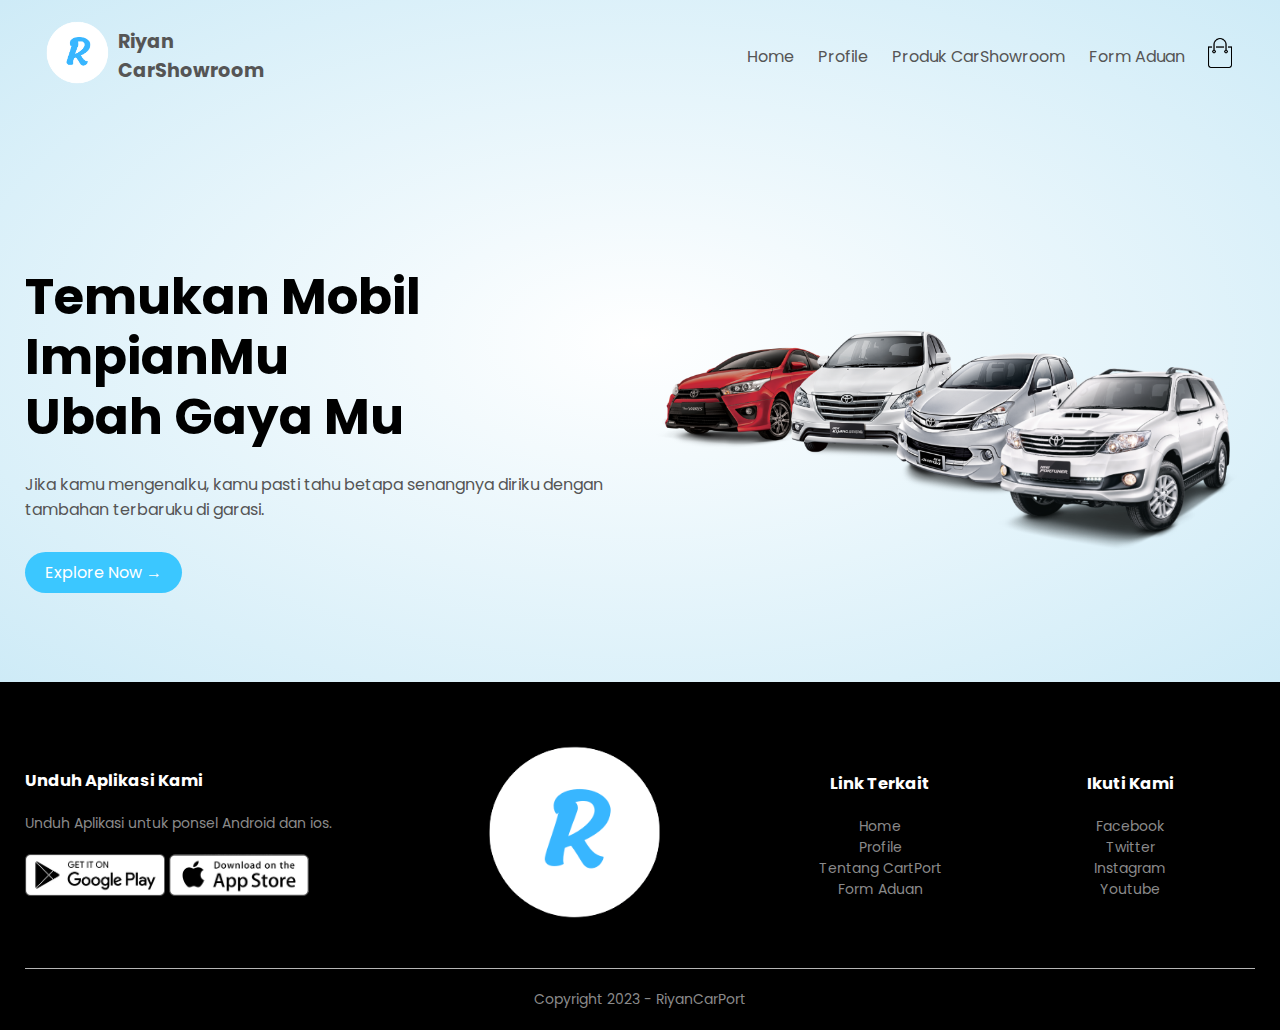
<file: index.html>
<!DOCTYPE html>
<html lang="en">
  <head>
    <meta charset="UTF-8" />
    <meta http-equiv="X-UA-Compatible" content="IE=edge" />
    <meta name="viewport" content="width=device-width, initial-scale=1.0" />
    <title>RiyanCarPort</title> 
    <link rel="stylesheet" href="assets/style.css" /> 
    <link rel="preconnect" href="https://fonts.googleapis.com" />
    <link rel="preconnect" href="https://fonts.gstatic.com" crossorigin />
    <link
      href="https://fonts.googleapis.com/css2?family=Poppins:wght@100;200;400;500;600;700&display=swap"
      rel="stylesheet"
    /> 
    <link rel="shortcut icon" href="assets/images/logo.png" type="image/x-icon">
  </head>
  <body>
    <div class="header">
      <div class="container">
        <div class="navbar">
          <div class="logo">
            <a href="index.html"><img src="assets/images/logo.png" alt="Logo" width="65px" /></a>
            <h2>Riyan <br> CarShowroom</h2>
          </div>
          <nav>
            <ul id="MenuItems">
                <li><a href="index.html">Home</a></li>
                <li><a href="p2.html">Profile</a></li>
                <li><a href="p3.html">Produk CarShowroom</a></li> 
                <li><a href="p4.html">Form Aduan</a></li>
              </ul>
          </nav>
          <a href=""><img src="assets/images/cart.png" alt="cart" width="30px" height="30px"></a>
          <img src="assets/images/menu.png" alt="cart" class="menu-icon" onclick="menutoggle()">
        </div>
        <div class="row min-height-500">
          <div class="col-2">
            <h1>Temukan Mobil ImpianMu <br/>Ubah Gaya Mu</h1>
            <p>
                Jika kamu mengenalku, kamu pasti tahu betapa senangnya diriku dengan<br /> tambahan terbaruku di garasi.
            </p>
            <a href="" class="btn">Explore Now &#8594;</a>
          </div>
          <div class="col-2">
            <img src="assets/images/pngwing.com(1).png" alt="bg" />
          </div>
        </div>
      </div>
    </div> 
  
    <div class="footer">
        <div class="container">
            <div class="row">
                <div class="footer-col-1">
                    <h3>Unduh Aplikasi Kami</h3>
                    <p>Unduh Aplikasi untuk ponsel Android dan ios.</p>
                    <div class="app-logo">
                        <img src="assets/images/play-store.png" alt="Play Store">
                        <img src="assets/images/app-store.png" alt="App Store">
                    </div>
                </div>
                <div class="footer-col-2">
                    <img src="assets/images/logo.png" alt="Logo White">
                </div>
                <div class="footer-col-3">
                    <h3>Link Terkait</h3>
                    <ul>
                        <li>Home</li>
                        <li>Profile</li>
                        <li>Tentang CartPort</li>
                        <li>Form Aduan</li>
                    </ul>
                </div>
                <div class="footer-col-4">
                    <h3>Ikuti Kami</h3>
                    <ul>
                        <li>Facebook</li>
                        <li>Twitter</li>
                        <li>Instagram</li>
                        <li>Youtube</li>
                    </ul>
                </div>
            </div>
            <hr>
            <p class="copyright" >Copyright 2023 - RiyanCarPort</p>
        </div>
    </div>
    <script>
        feather.replace()
        </script>

    <script>
        var MenuItems = document.getElementById("MenuItems");
        MenuItems.style.maxHeight = "0px";
        function menutoggle(){
            if(MenuItems.style.maxHeight == "0px"){
                MenuItems.style.maxHeight = "200px"
            }else{
                MenuItems.style.maxHeight = "0px"
            }
        }
    </script>
  </body>
  </html>
</file>
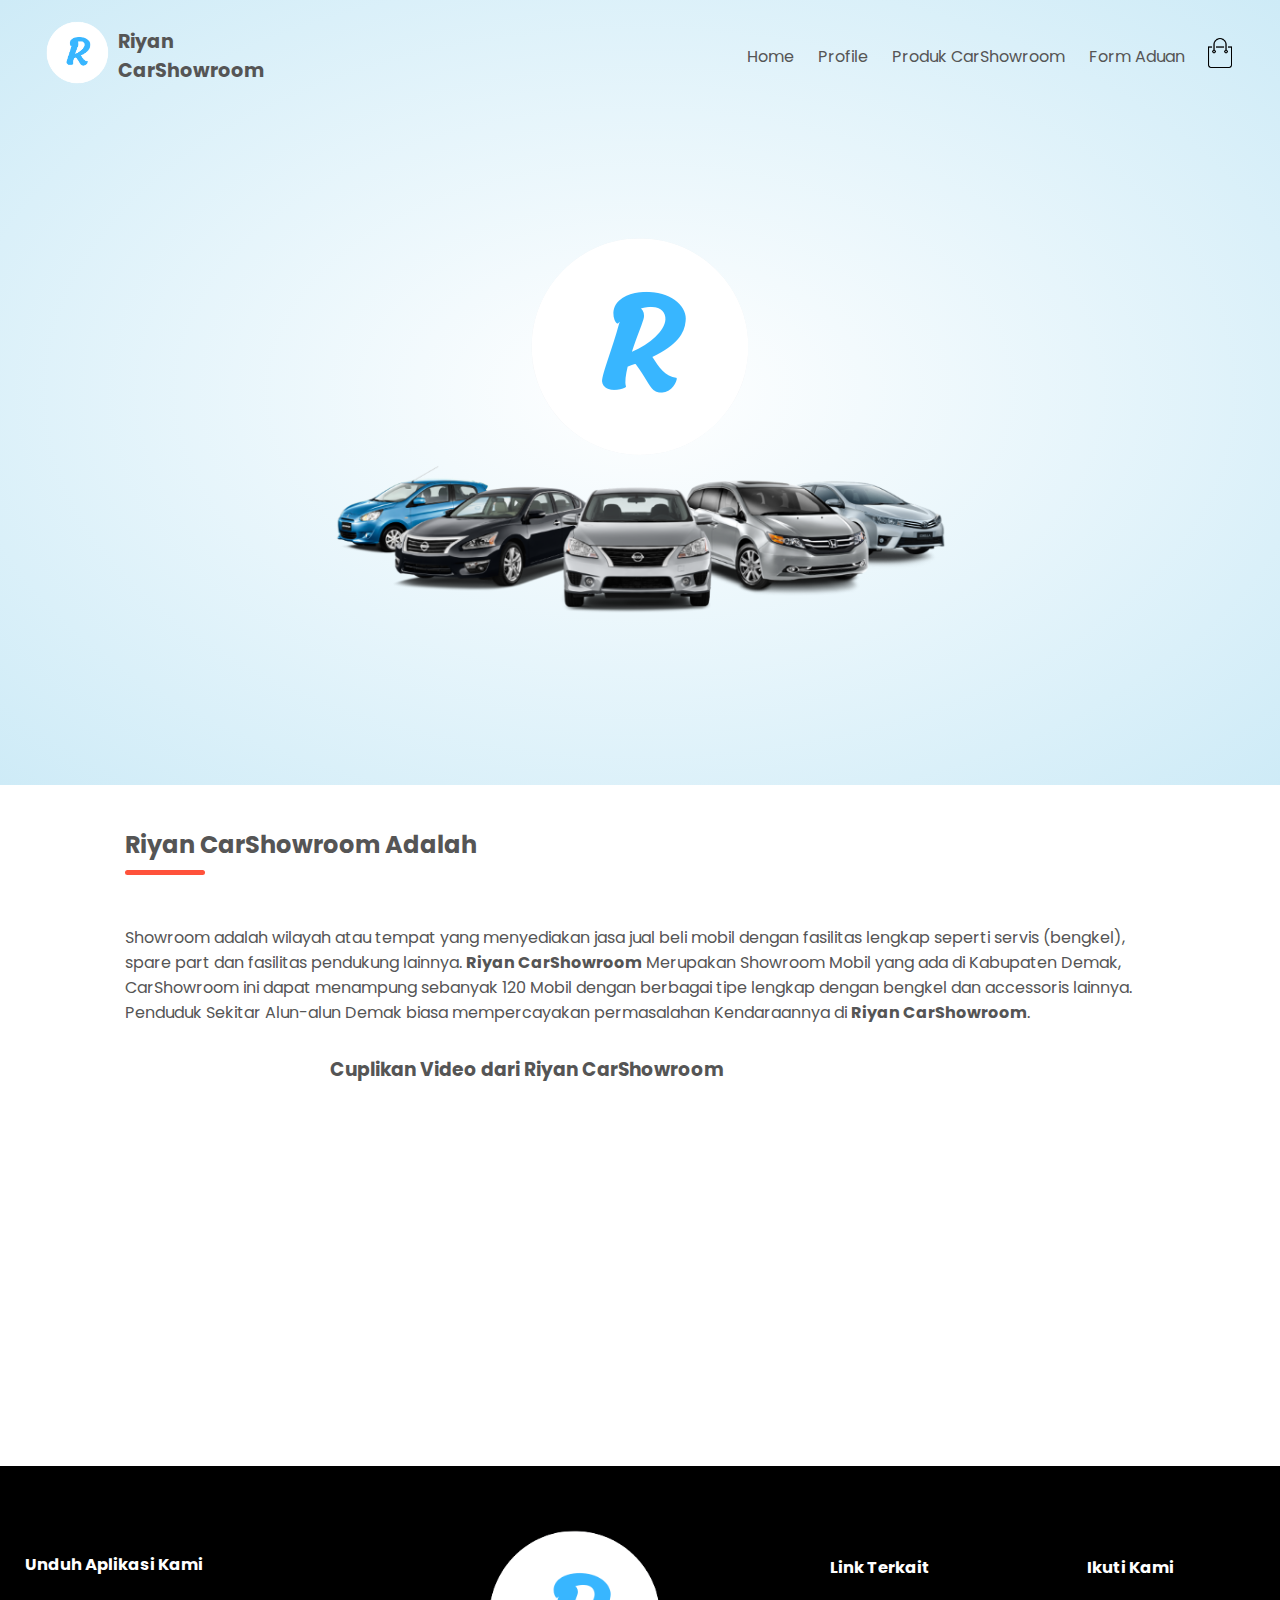
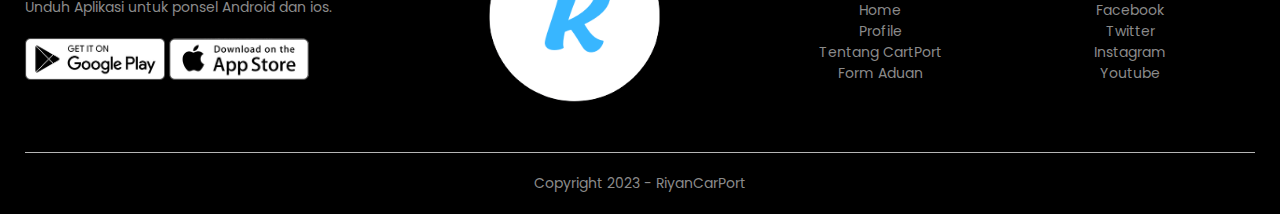
<file: p2.html>
<!DOCTYPE html>
<html lang="en">
  <head>
    <meta charset="UTF-8" />
    <meta http-equiv="X-UA-Compatible" content="IE=edge" />
    <meta name="viewport" content="width=device-width, initial-scale=1.0" />
    <title>RiyanCarPort</title> 
    <link rel="stylesheet" href="assets/style.css" /> 
    <link rel="preconnect" href="https://fonts.googleapis.com" />
    <link rel="preconnect" href="https://fonts.gstatic.com" crossorigin />
    <link
      href="https://fonts.googleapis.com/css2?family=Poppins:wght@100;200;400;500;600;700&display=swap"
      rel="stylesheet"
    /> 
    <link rel="shortcut icon" href="assets/images/logo.png" type="image/x-icon">
  </head>
  <body>
    <div class="header">
      <div class="container">
        <div class="navbar">
          <div class="logo">
            <a href="index.html"><img src="assets/images/logo.png" alt="Logo" width="65px" /></a>
            <h2>Riyan <br> CarShowroom</h2>
          </div>
          <nav>
            <ul id="MenuItems">
                <li><a href="index.html">Home</a></li>
                <li><a href="p2.html">Profile</a></li>
                <li><a href="p3.html">Produk CarShowroom</a></li> 
                <li><a href="p4.html">Form Aduan</a></li>
              </ul>
          </nav>
          <a href=""><img src="assets/images/cart.png" alt="cart" width="30px" height="30px"></a>
          <img src="assets/images/menu.png" alt="cart" class="menu-icon" onclick="menutoggle()">
        </div>
        <div class="row"> 
          <div class="col-2 text-align-center">
            <img class="logo-profile" src="assets/images/logo.png" alt="">
            <img src="assets/images/pngwing.com.png" alt="bg" />
          </div>
        </div>
      </div>
    </div> 
    <div class="small-container">
        <h2 class="title">Riyan CarShowroom Adalah</h2>
        <div class="row">
            <p>Showroom adalah wilayah atau tempat yang menyediakan jasa jual beli mobil dengan fasilitas lengkap seperti servis (bengkel), spare part dan fasilitas pendukung lainnya. <b>Riyan CarShowroom</b> Merupakan Showroom Mobil yang ada di Kabupaten Demak,
                CarShowroom ini dapat menampung sebanyak 120 Mobil dengan berbagai tipe lengkap dengan bengkel dan accessoris lainnya. Penduduk Sekitar Alun-alun Demak biasa mempercayakan permasalahan Kendaraannya di <b>Riyan CarShowroom</b>.
            </p>
            <div class="fdr-clm">
                <h3 class="text-apaini">Cuplikan Video dari Riyan CarShowroom</h3>
                <iframe class="iframe" width="560" height="315" src="https://www.youtube.com/embed/bcmTWwfQkTQ?si=o8OK-pf2UO1-OnRA" title="YouTube video player" frameborder="0" allow="accelerometer; autoplay; clipboard-write; encrypted-media; gyroscope; picture-in-picture; web-share" allowfullscreen></iframe>
            </div>
        </div>
    </div>
     

  
    <div class="footer">
        <div class="container">
            <div class="row">
                <div class="footer-col-1">
                    <h3>Unduh Aplikasi Kami</h3>
                    <p>Unduh Aplikasi untuk ponsel Android dan ios.</p>
                    <div class="app-logo">
                        <img src="assets/images/play-store.png" alt="Play Store">
                        <img src="assets/images/app-store.png" alt="App Store">
                    </div>
                </div>
                <div class="footer-col-2">
                    <img src="assets/images/logo.png" alt="Logo White">
                </div>
                <div class="footer-col-3">
                    <h3>Link Terkait</h3>
                    <ul>
                        <li>Home</li>
                        <li>Profile</li>
                        <li>Tentang CartPort</li>
                        <li>Form Aduan</li>
                    </ul>
                </div>
                <div class="footer-col-4">
                    <h3>Ikuti Kami</h3>
                    <ul>
                        <li>Facebook</li>
                        <li>Twitter</li>
                        <li>Instagram</li>
                        <li>Youtube</li>
                    </ul>
                </div>
            </div>
            <hr>
            <p class="copyright" >Copyright 2023 - RiyanCarPort</p>
        </div>
    </div>

    <script>
        feather.replace()
        </script>

    <script>
        var MenuItems = document.getElementById("MenuItems");
        MenuItems.style.maxHeight = "0px";
        function menutoggle(){
            if(MenuItems.style.maxHeight == "0px"){
                MenuItems.style.maxHeight = "200px"
            }else{
                MenuItems.style.maxHeight = "0px"
            }
        }
    </script>
  </body>
  </html>
</file>
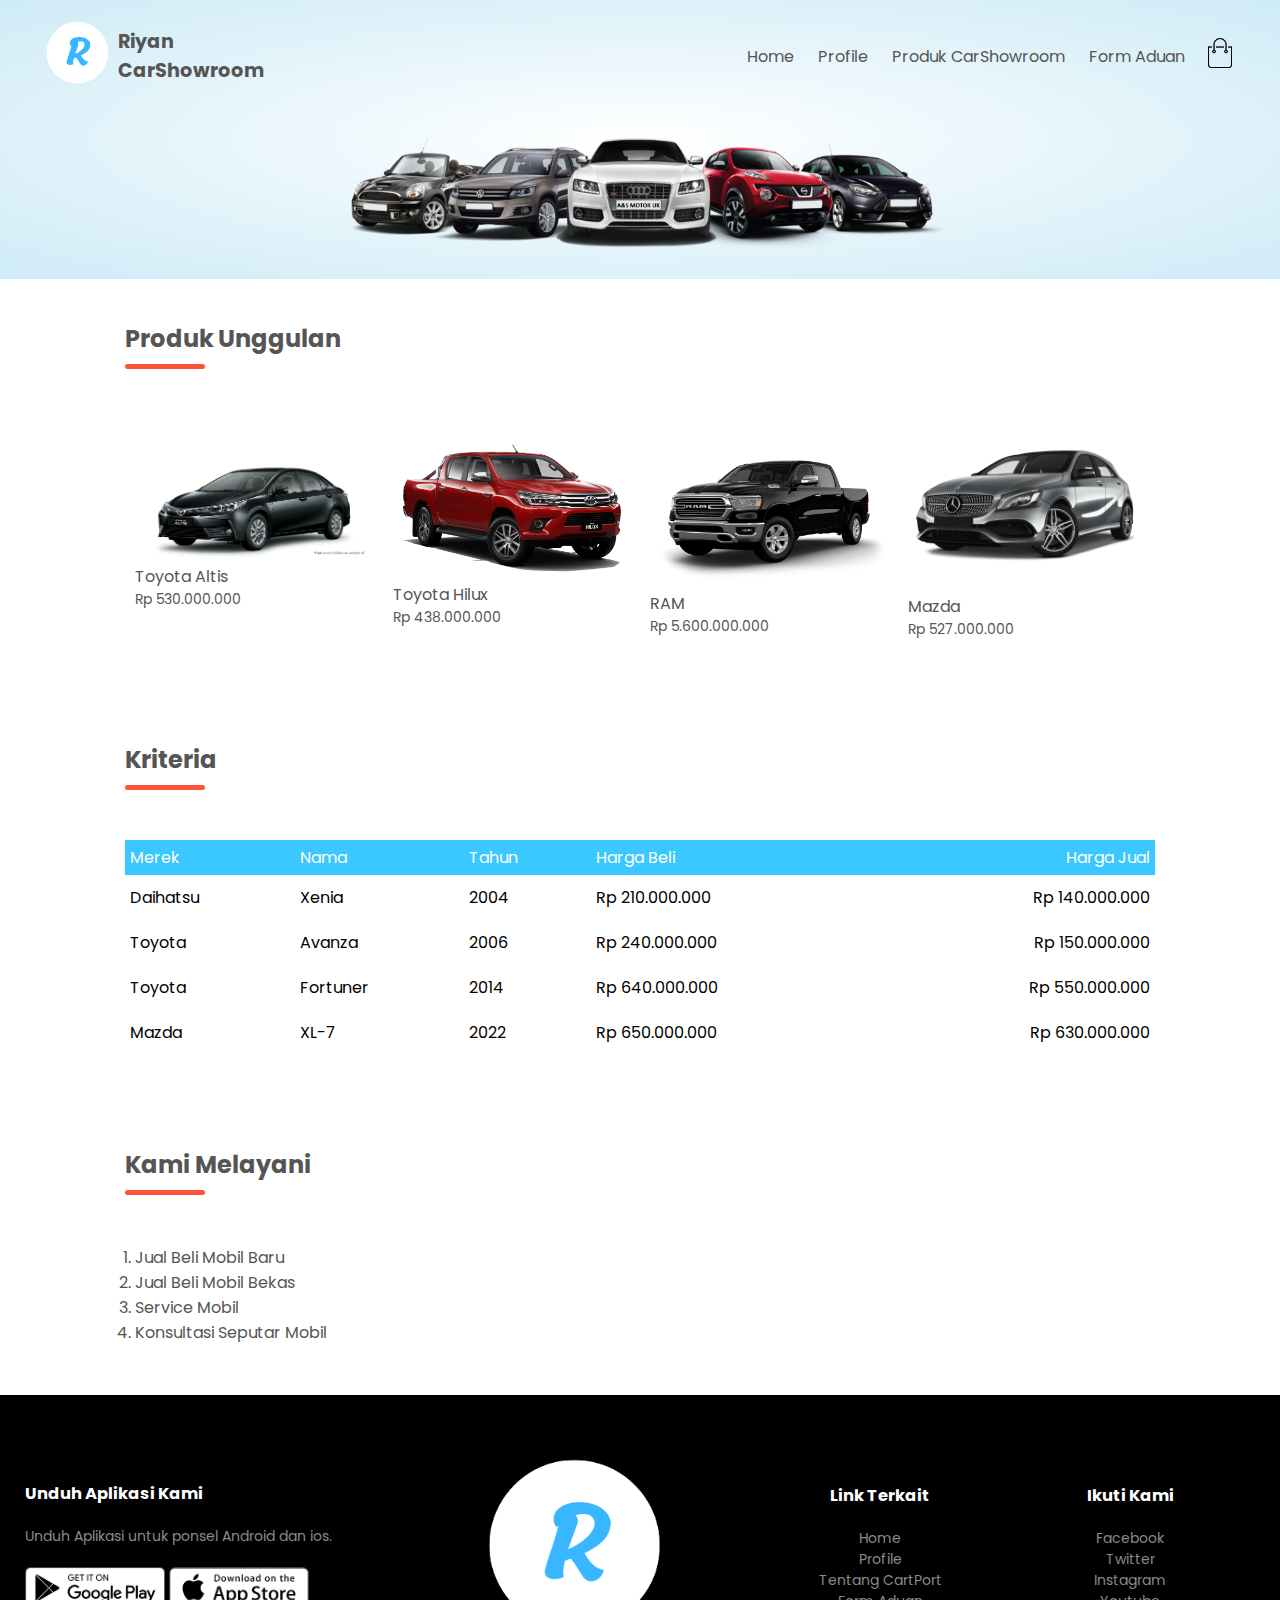
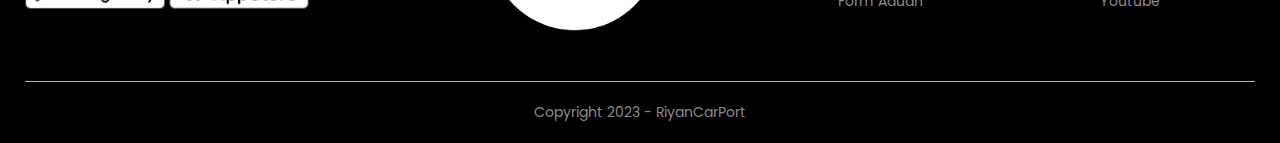
<file: p3.html>
<!DOCTYPE html>
<html lang="en">
  <head>
    <meta charset="UTF-8" />
    <meta http-equiv="X-UA-Compatible" content="IE=edge" />
    <meta name="viewport" content="width=device-width, initial-scale=1.0" />
    <title>RiyanCarPort</title> 
    <link rel="stylesheet" href="assets/style.css" /> 
    <link rel="preconnect" href="https://fonts.googleapis.com" />
    <link rel="preconnect" href="https://fonts.gstatic.com" crossorigin />
    <link
      href="https://fonts.googleapis.com/css2?family=Poppins:wght@100;200;400;500;600;700&display=swap"
      rel="stylesheet"
    /> 
    <link rel="shortcut icon" href="assets/images/logo.png" type="image/x-icon">
  </head>
  <body>
    <div class="header">
      <div class="container">
        <div class="navbar">
          <div class="logo">
            <a href="index.html"><img src="assets/images/logo.png" alt="Logo" width="65px" /></a>
            <h2>Riyan <br> CarShowroom</h2>
          </div>
          <nav>
            <ul id="MenuItems">
              <li><a href="index.html">Home</a></li>
              <li><a href="p2.html">Profile</a></li>
              <li><a href="p3.html">Produk CarShowroom</a></li> 
              <li><a href="p4.html">Form Aduan</a></li>
            </ul>
          </nav>
          <a href=""><img src="assets/images/cart.png" alt="cart" width="30px" height="30px"></a>
          <img src="assets/images/menu.png" alt="cart" class="menu-icon" onclick="menutoggle()">
        </div>
        <div class="row" style="margin: 0;"> 
          <div class="col-2 text-align-center"> 
            <img style="padding: 0;" src="assets/images/pngwing.com(6).png" alt="bg" />
          </div>
        </div>
      </div>
    </div> 
 
    <div class="small-container">
        <h2 class="title">Produk Unggulan</h2>
        <div class="row justify-content">
            <div class="col-4">
                <a href="product-detail.html"><img src="assets/images/pngwing.com(2).png" alt="Product 1"></a>
                <a href="product-detail.html"><h4>Toyota Altis</h4></a>
                <div class="rating">
                    <i data-feather="star" width="16px"></i>
                    <i data-feather="star" width="16px"></i>
                    <i data-feather="star" width="16px"></i>
                    <i data-feather="star" width="16px"></i>
                </div>
                <p>Rp 530.000.000</p>
            </div>
            <div class="col-4">
                <img src="assets/images/pngwing.com(3).png" alt="Product 2">
                <h4>Toyota Hilux</h4>
                <div class="rating">
                    <i data-feather="star" width="16px"></i>
                    <i data-feather="star" width="16px"></i>
                    <i data-feather="star" width="16px"></i>
                    <i data-feather="star" width="16px"></i>
                </div>
                <p>Rp 438.000.000</p>
            </div>
            <div class="col-4">
                <img src="assets/images/pngwing.com(5).png" alt="Product 3">
                <h4>RAM</h4>
                <div class="rating">
                    <i data-feather="star" width="16px"></i>
                    <i data-feather="star" width="16px"></i>
                    <i data-feather="star" width="16px"></i>
                    <i data-feather="star" width="16px"></i> 
                </div>
                <p>Rp 5.600.000.000</p>
            </div>
            <div class="col-4">
                <img src="assets/images/pngwing.com(4).png" alt="Product 4">
                <h4>Mazda</h4>
                <div class="rating">
                    <i data-feather="star" width="16px"></i> 
                    <i data-feather="star" width="16px"></i> 
                    <i data-feather="star" width="16px"></i>                     
                    <i data-feather="star" width="16px"></i> 
                    <i data-feather="star" width="16px"></i> 
                </div>
                <p>Rp 527.000.000</p>
            </div> 
        </div> 
    </div>

    <div class="small-container">
        <h2 class="title">Kriteria</h2>
        <div class="row justify-content"> 
            <table class="mb-50">
                <tr>
                    <th>Merek</th>
                    <th>Nama</th>
                    <th>Tahun</th>
                    <th>Harga Beli</th>
                    <th>Harga Jual</th>
                </tr>
                <tr> 
                    <td>Daihatsu</td>
                    <td>Xenia</td>
                    <td>2004</td>
                    <td>Rp 210.000.000</td>
                    <td>Rp 140.000.000</td>
                </tr>
                <tr> 
                    <td>Toyota</td>
                    <td>Avanza</td>
                    <td>2006</td>
                    <td>Rp 240.000.000</td>
                    <td>Rp 150.000.000</td>
                </tr>
                <tr> 
                    <td>Toyota</td>
                    <td>Fortuner</td>
                    <td>2014</td>
                    <td>Rp 640.000.000</td>
                    <td>Rp 550.000.000</td>
                </tr>
                <tr> 
                    <td>Mazda</td>
                    <td>XL-7</td>
                    <td>2022</td>
                    <td>Rp 650.000.000</td>
                    <td>Rp 630.000.000</td>
                </tr>
            </table>
        </div> 
    </div>

    <div class="small-container">
        <h2 class="title">Kami Melayani</h2>
        <div class="row jtc-strt"> 
            <ol class="mb-50">
                <li>Jual Beli Mobil Baru</li>
                <li>Jual Beli Mobil Bekas</li>
                <li>Service Mobil</li>
                <li>Konsultasi Seputar Mobil</li>
            </ol>
        </div> 
    </div>

  
    <div class="footer">
        <div class="container">
            <div class="row">
                <div class="footer-col-1">
                    <h3>Unduh Aplikasi Kami</h3>
                    <p>Unduh Aplikasi untuk ponsel Android dan ios.</p>
                    <div class="app-logo">
                        <img src="assets/images/play-store.png" alt="Play Store">
                        <img src="assets/images/app-store.png" alt="App Store">
                    </div>
                </div>
                <div class="footer-col-2">
                    <img src="assets/images/logo.png" alt="Logo White">
                </div>
                <div class="footer-col-3">
                    <h3>Link Terkait</h3>
                    <ul>
                        <li>Home</li>
                        <li>Profile</li>
                        <li>Tentang CartPort</li>
                        <li>Form Aduan</li>
                    </ul>
                </div>
                <div class="footer-col-4">
                    <h3>Ikuti Kami</h3>
                    <ul>
                        <li>Facebook</li>
                        <li>Twitter</li>
                        <li>Instagram</li>
                        <li>Youtube</li>
                    </ul>
                </div>
            </div>
            <hr>
            <p class="copyright" >Copyright 2023 - RiyanCarPort</p>
        </div>
    </div>

    <script>
        feather.replace()
        </script>

    <script>
        var MenuItems = document.getElementById("MenuItems");
        MenuItems.style.maxHeight = "0px";
        function menutoggle(){
            if(MenuItems.style.maxHeight == "0px"){
                MenuItems.style.maxHeight = "200px"
            }else{
                MenuItems.style.maxHeight = "0px"
            }
        }
    </script>
  </body>
  </html>
</file>
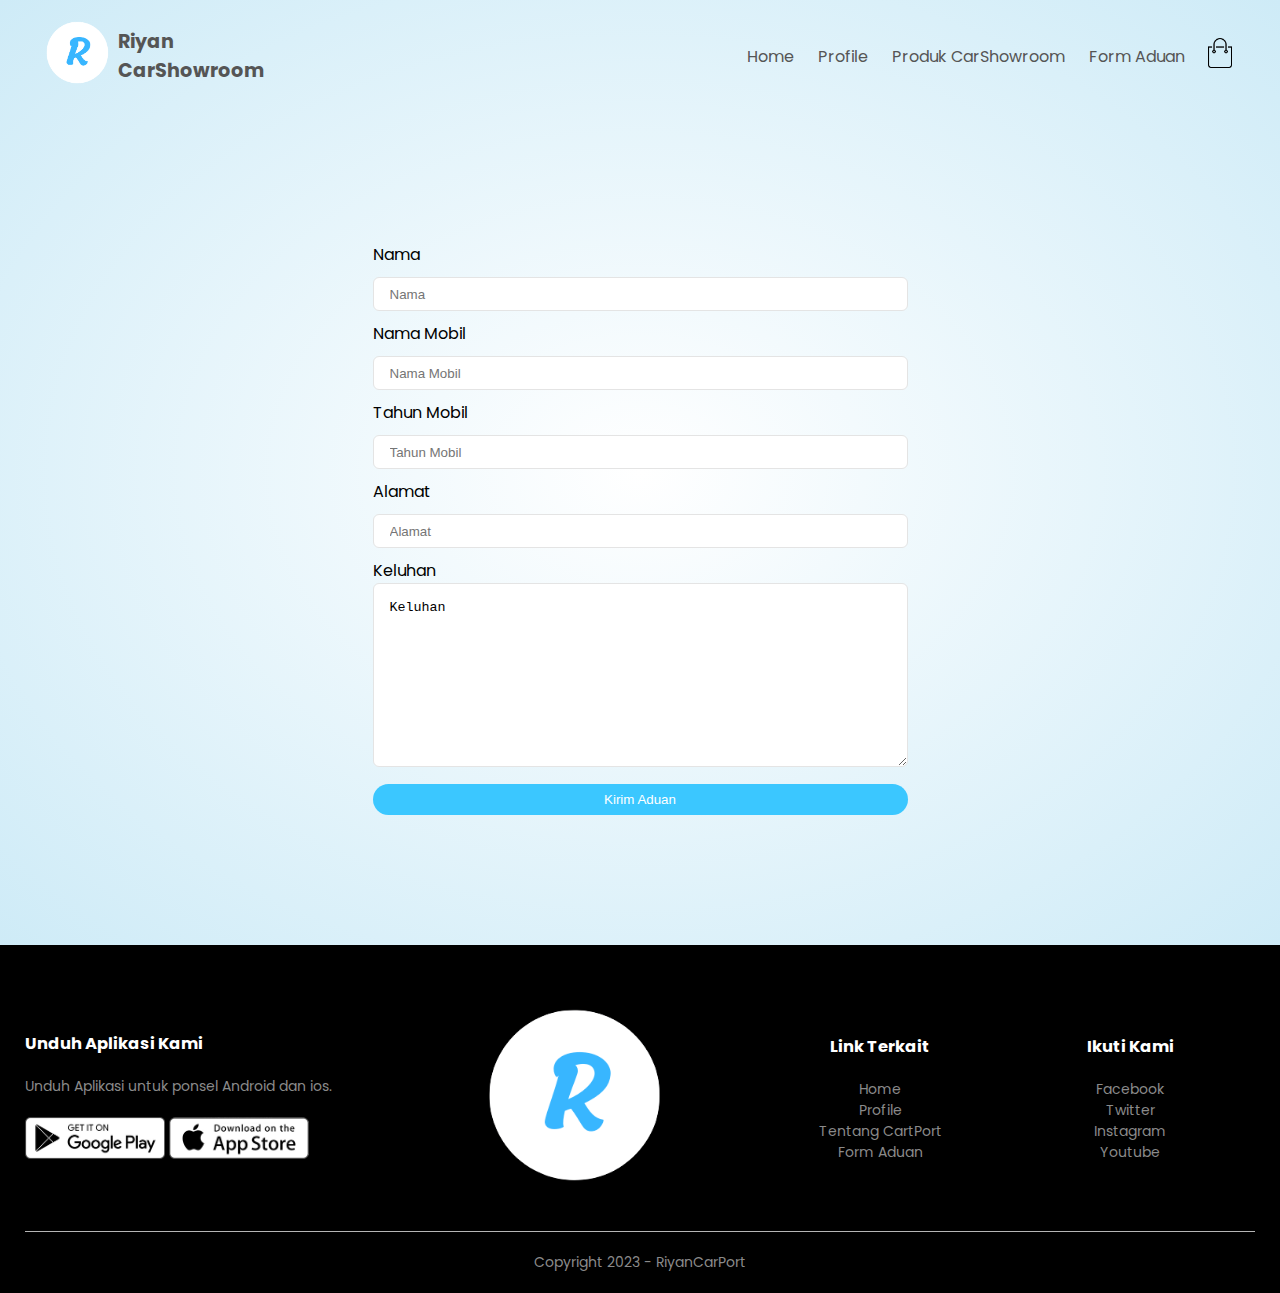
<file: p4.html>
<!DOCTYPE html>
<html lang="en">
  <head>
    <meta charset="UTF-8" />
    <meta http-equiv="X-UA-Compatible" content="IE=edge" />
    <meta name="viewport" content="width=device-width, initial-scale=1.0" />
    <title>RiyanCarPort</title> 
    <link rel="stylesheet" href="assets/style.css" /> 
    <link rel="preconnect" href="https://fonts.googleapis.com" />
    <link rel="preconnect" href="https://fonts.gstatic.com" crossorigin />
    <link
      href="https://fonts.googleapis.com/css2?family=Poppins:wght@100;200;400;500;600;700&display=swap"
      rel="stylesheet"
    /> 
    <link rel="shortcut icon" href="assets/images/logo.png" type="image/x-icon">
  </head>
  <body>
    <div class="header">
        <div class="container">
            <div class="navbar">
              <div class="logo">
                <a href="index.html"><img src="assets/images/logo.png" alt="Logo" width="65px" /></a>
                <h2>Riyan <br> CarShowroom</h2>
              </div>
              <nav>
                <ul id="MenuItems">
                    <li><a href="index.html">Home</a></li>
                    <li><a href="p2.html">Profile</a></li>
                    <li><a href="p3.html">Produk CarShowroom</a></li> 
                    <li><a href="p4.html">Form Aduan</a></li>
                  </ul>
              </nav>
              <a href=""><img src="assets/images/cart.png" alt="cart" width="30px" height="30px"></a>
              <img src="assets/images/menu.png" alt="cart" class="menu-icon" onclick="menutoggle()">
            </div>
            <div class="row"> 
              <div class="col-2 text-align-center"> 
                <div class="box-form-aduan">
                    <form action="" class="text-align-start">
                        <label for="" >Nama</label>
                        <input type="text" class="form-control" placeholder="Nama">
                        <label for="">Nama Mobil</label>
                        <input type="text" class="form-control" placeholder="Nama Mobil">
                        <label for="">Tahun Mobil</label>
                        <input type="number" class="form-control" placeholder="Tahun Mobil">
                        <label for="">Alamat</label>
                        <input type="text" class="form-control" placeholder="Alamat">
                        <label for="">Keluhan</label>
                        <textarea name="" id="" cols="30" rows="10" class="form-control">Keluhan</textarea>
                        <button class="btn">Kirim Aduan</button>
                    </form>
                </div>
              </div>
            </div>
        </div>
    </div> 


 
 
    <div class="footer">
        <div class="container">
            <div class="row">
                <div class="footer-col-1">
                    <h3>Unduh Aplikasi Kami</h3>
                    <p>Unduh Aplikasi untuk ponsel Android dan ios.</p>
                    <div class="app-logo">
                        <img src="assets/images/play-store.png" alt="Play Store">
                        <img src="assets/images/app-store.png" alt="App Store">
                    </div>
                </div>
                <div class="footer-col-2">
                    <img src="assets/images/logo.png" alt="Logo White">
                </div>
                <div class="footer-col-3">
                    <h3>Link Terkait</h3>
                    <ul>
                        <li>Home</li>
                        <li>Profile</li>
                        <li>Tentang CartPort</li>
                        <li>Form Aduan</li>
                    </ul>
                </div>
                <div class="footer-col-4">
                    <h3>Ikuti Kami</h3>
                    <ul>
                        <li>Facebook</li>
                        <li>Twitter</li>
                        <li>Instagram</li>
                        <li>Youtube</li>
                    </ul>
                </div>
            </div>
            <hr>
            <p class="copyright" >Copyright 2023 - RiyanCarPort</p>
        </div>
    </div>
    <script>
        feather.replace()
        </script>

    <script>
        var MenuItems = document.getElementById("MenuItems");
        MenuItems.style.maxHeight = "0px";
        function menutoggle(){
            if(MenuItems.style.maxHeight == "0px"){
                MenuItems.style.maxHeight = "200px"
            }else{
                MenuItems.style.maxHeight = "0px"
            }
        }
    </script>
  </body>
  </html>
</file>
<file: assets/style.css>
*{
    margin: 0;
    padding: 0;
    box-sizing: border-box;
    outline: none;

}
body{
    font-family: 'Poppins', sans-serif;;
}
.navbar{
    display: flex;
    align-items: center;
    padding: 20px;
}
.navbar .logo{
    display: flex;
    gap: 0.5rem;
    align-items: center;
}
.navbar .logo h2{
    font-size: 1.2rem;
    color: #555;
}
nav{
    flex: 1; 
    /* flex-grow = 1*/
    /* flex-shrink = 1 */
    /* flex-basis = auto */
    text-align: right; 
}
nav ul{
    display: inline-block;
    list-style-type: none;
}
nav ul li{
    display: inline-block;
    margin-right: 20px;
}
a{
    text-decoration: none;
    color: #555;
}
p{
    color: #555;
}
.container{
    max-width: 1300px;
    margin: auto;
    padding: 0 25px;
}
.row{
    display: flex;
    align-items: center;
    flex-wrap: wrap;
    justify-content: center;
}
 
.col-2{
    flex-basis: 50%;
    min-width: 300px;
}
.text-align-center{
    text-align: center;
}
.logo-profile{ 
    margin-bottom: -250px; 
}
.col-2 img{
    max-width: 100%;
    padding: 50px 0;
}
.col-2 h1{
    font-size: 50px;
    line-height: 60px;
    margin: 25px 0;
}
.btn{
    display: inline-block;
    background: #3bc7ff;
    color: #fff;
    padding: 8px 20px;
    margin: 30px 0;
    border-radius: 30px;
    transition: 0.2s;
}
.btn:hover{
    background:#2984a8;
}
.header{
    background: radial-gradient(#fff,#ceebf7);
}
.header .row{
    margin-top: 70px;
}

.categories{
    margin: 70px 0;
}
.col-3{
    flex-basis: 30%;
    min-width: 250px;
    margin-bottom: 30px;
}
.col-3 img{
    width: 100%
}
.small-container{
    max-width: 1080px;
    margin: auto;
    padding-left: 25px;
    padding-right: 25px;
}
.col-4{
    flex-basis: 25%;
    padding: 10px;
    min-width: 200px;
    margin-bottom: 50px;
    transition: 0.5s;
}
.col-4 img{
    width: 100%;
}
.title{
    text-align: start;
    margin: 0 auto 50px;
    margin-top: 30px;
    position: relative;
    line-height: 60px;
    color: #555;
}
.title::after{
    content: '';
    background: #ff523b;
    width: 80px;
    height: 5px;
    border-radius: 5px;
    position: absolute;
    bottom: 0;
    left: 40px;
    transform: translateX(-50%);
}
h4{
    color: #555;
    font-weight: normal;
}
.col-4 p{
    font-size: 14px;
}
.rating .fa{
    color: #ff523b;
}
.col-4:hover{
    transform: translateY(-5px);
}

/* offer */

.offer{
    background: radial-gradient(#fff,#ffd6d6);
    margin-top: 80px;
    padding: 30px 0;
}
.col-2 .offer-img{
    padding: 50px;
}
small{
    color: #777;
}

 
.fa.fa-quote-left{
    font-size: 34px;
    color: #ff523b;
}
.col-3 p{
    font-size: 12px;
    margin: 12px 0;
    color: #777;
}

 
.box-form-aduan{ 
    padding:60px 40px ;
    margin-bottom: 60px;
}
 

.form-control{
    width: 100%;
    outline: none;
    padding: 1rem 1rem;
    border-radius: 6px;
    border: 1px solid #e4e4e4;
}
.text-align-start{
    text-align: start;
}
.col-5{
    width: 160px;
}
.col-5 img{
    width: 100%;
    cursor: pointer;
    filter: grayscale(100%);
}
.col-5 img:hover{
    filter: grayscale(0);
}

/* footer */
.footer{
    
    background: #000;
    color: #8a8a8a;
    font-size: 14px;
    padding: 60px 0 20px;
}
.footer p{
    color: #8a8a8a;
}
.footer h3{
    color: #fff;
    margin-bottom: 20px;
}
.footer-col-1,.footer-col2,.footer-col-3,.footer-col-4{
    min-width: 250px;
    margin-bottom: 20px;
}
.footer-col-1{
    flex-basis: 30%;
}
.footer-col-2{
    flex: 1;
    text-align: center;
}   
.footer-col-2 img{
    width: 180px;
    margin-bottom: 20px;
}
.footer-col-3,.footer-col-4{
    flex-basis: 12%;
    text-align: center;
}
ul{
    list-style-type: none;
}
.app-logo{
    margin-top: 20px;
}
.app-logo img{
    width: 140px;
}
.footer hr{
    border: none;
    background: #b5b5b5;
    height: 1px;
    margin: 20px 0;
}
.copyright{
    text-align: center;
}

.menu-icon{
    width: 28px;
    margin-left: 20px;
    display: none;
}
.min-height-500{
    min-height: 500px;
} 
.iframe{ 
    margin: 30px;
    align-content: start;
}
.fdr-clm{
    flex-direction: column;
}
.text-apaini{
    margin-top: 30px;
    color: #555;
}
/* media query 800px */
@media screen and (max-width: 800px){
    nav ul{
        position: absolute;
        top: 70px;
        left: 0;
        background: #333;
        width: 100%;
        overflow: hidden;
        transition: max-height 0.5s;
    }
    nav ul li{
        display: block;
        margin-right: 50px;
        margin-top: 10px;
        margin-bottom: 10px;
    }
    nav ul li a{
        color: #fff;
    }
    .menu-icon{
        display: block;
        cursor: pointer;
    }
}

/* all products page */
.row-2{
    justify-content: space-between;
    margin: 100px auto 50px;
}
select{
    border: 1px solid #ff523b;
    padding: 5px;
}
select:focus{
    outline: none;
}

.page-btn{
    margin: 0 auto 80px;

}
.page-btn span{
    display: inline-block;
    border: 1px solid #ff523b;
    margin-left: 10px;
    width: 40px;
    height: 40px;
    text-align: center;
    line-height: 40px;
    cursor: pointer;
}
.page-btn span:hover{
    background: #ff523b;
    color: #fff;
}

/* single product details */
.single-product{
    margin-top: 80px;
}
.single-product .col-2{
    padding: 20px;
}
.single-product .col-2 img{
    padding: 0;
}
.single-product h4{
    margin: 20px 0;
    font-size: 22px;
    font-weight: bold;
}
.single-product select{
    display: block;
    padding: 10px;
    margin-top: 20px;
}
.single-product input{
    width: 50px;
    height: 40px;
    padding-left: 10px;
    font-size: 20px;
    margin-right: 10px;
    border: 1px solid #ff523b
}
input:focus{
    outline: none;
}
.single-product .fa{
    color: #ff523b;
    margin-left: 10px;
}
.small-img-row{
    display: flex;
    justify-content: space-between;
}
.small-img-col{
    flex-basis: 24%;
    cursor: pointer;
}

/* cart items */
.cart-page{
    margin: 80px auto;
}
table{
    width: 100%;
    border-collapse: collapse;
}
.cart-info{
    display: flex;
    flex-wrap: wrap;
}
th{
    text-align: left;
    padding: 5px;
    color: #fff;
    background:#3bc7ff;
    font-weight: normal;
}
td{
    padding: 10px 5px;
}
td input{
    width: 40px;
    height: 30px;
    padding: 5px;
}
td a{
    color: #ff523b;
    font-size: 12px;
}
td img{
    width: 80px;
    height: 80px;
    margin-right: 10px;
}
.total-price{
    display: flex;
    justify-content: flex-end;
}
.total-price table{
    border-top: 3px solid #ff523b;
    width: 100%;
    max-width: 400px;
}
td:last-child{
    text-align: right;
}
th:last-child{
    text-align: right;
}

/* account page */
.account-page{
    padding: 50px 0;
    background: radial-gradient(#fff,#ffd6d6);
}
.form-container{
    background: #fff;
    width: 300px;
    height: 400px;
    position: relative;
    text-align: center;
    padding: 20px 0;
    margin: auto;
    box-shadow: 0 0 20px 0px rgba(0,0,0,0.1);
    overflow: hidden;
}

.form-container span{
    font-weight: bold;
    padding: 0 10px;
    color: #555;
    cursor: pointer;
    width: 100px;
    display: inline-block;
}
.form-btn{
    display: inline-block;
}
.form-container form{
    max-width: 300px;
    padding: 0 20px;
    position: absolute;
    top: 130px;
    transition: 1s;
}
form input{
    width: 100%;
    height: 30px;
    margin: 10px 0;
    padding: 0 10px;
    border: 1px solid #ccc;
}
form .btn{
    width: 100%;
    border: none;
    cursor: pointer;
    margin: 10px 0;
}
form .btn:focus{
    outline: none;
}
#loginForm {
    position:absolute;
    left: -300px;
}
#registerForm{
    position: absolute;
    left: 0;
}
form a{
    font-size: 12px;
}
#indicator{
    width: 100px;
    border: none;
    background: #ff523b;
    height: 3px;
    margin-top: 8px;
    transform: translateX(100px);
    transition: 1s;
}

.mb-50{
    margin-bottom: 50px;
}
.jtc-strt{
    justify-content: start;
}
ol{
    padding-left: 10px;
}
ol li{
    color: #555;
}

@media screen and (max-width: 600px){
    .row{
        text-align: center;
    }
    .col-2, .col-3, .col-4{
        flex-basis: 100%;
    }
    .single-product .row{
        text-align: left;
    }
    .single-product .col-2{
        padding: 20px 0;
    }
    .single-product h1{
        font-size: 26px;
        line-height: 32px;
    }
    .cart-info p{
        display: none;
    }
}
</file>
